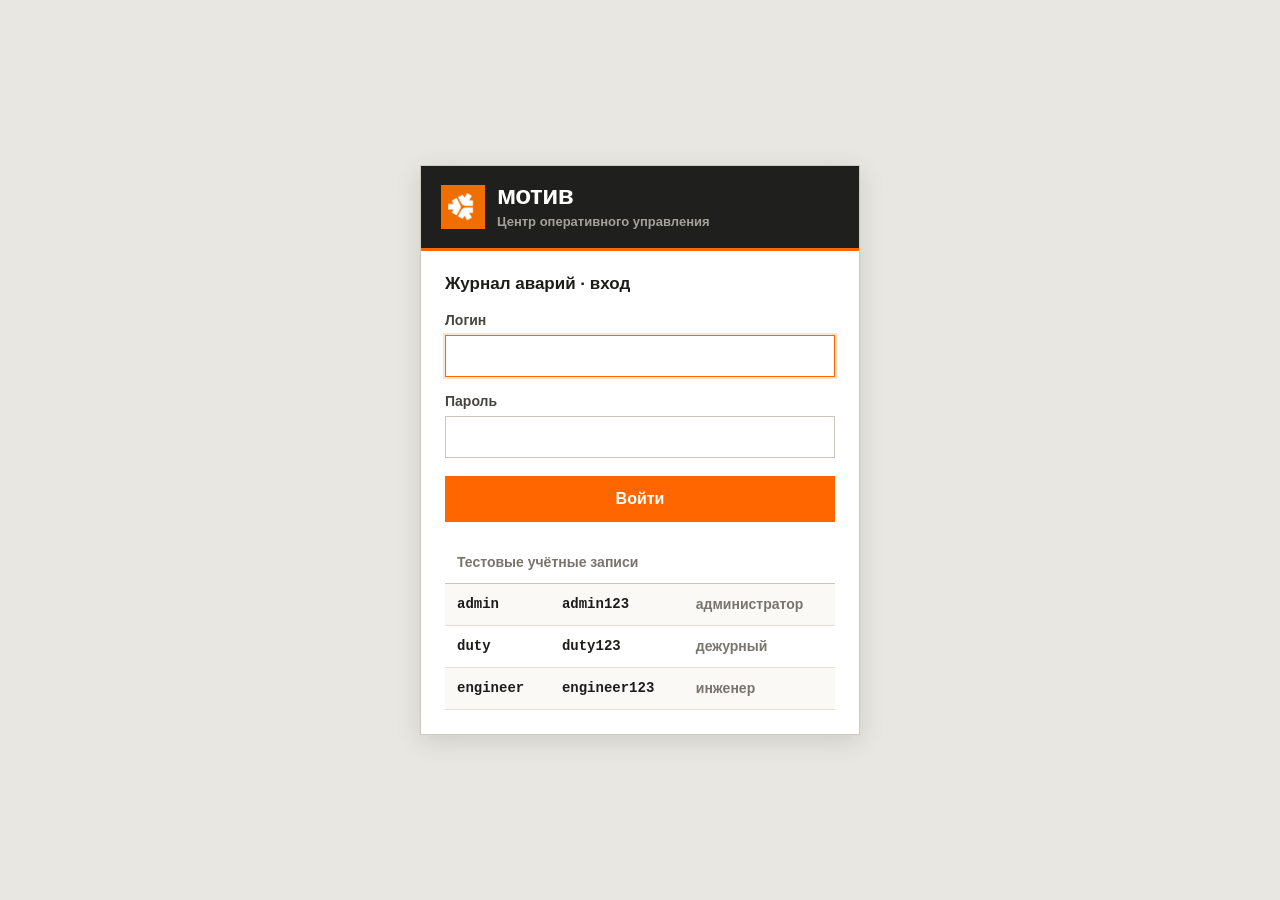
<file: frontend/index.html>
<!DOCTYPE html>
<html lang="ru">
<head>
    <meta charset="UTF-8">
    <meta name="viewport" content="width=device-width, initial-scale=1">
    <title>Аварии — Мотив</title>
    <link rel="icon" href="logo.png" type="image/png">
    <link rel="stylesheet" href="style.css?v=38">
    <script src="app.js?v=38"></script>
    <script src="form.js?v=38"></script>
</head>
<body class="app">
    <main class="page">
        <div class="page-head">
            <div>
                <h1>Аварии</h1>
                <div class="page-sub" id="sub"></div>
            </div>
        </div>

        <div class="split">
            <section class="panel">
                <div class="panel-head">
                    <div class="panel-title" id="form-title">Новая авария</div>
                    <button class="btn btn-sm can-edit" id="copy-last" title="Подставить поля из последней аварии">Как прошлая</button>
                </div>
                <div id="form-box"></div>
                <div class="empty" id="readonly-note" hidden>
                    Режим просмотра: инженер видит журнал и выгружает отчёты, но не вносит аварии.<br>
                    <a href="reports.html" class="btn" style="margin-top:12px">Открыть отчётность</a>
                </div>
            </section>

            <aside class="panel">
                <div class="panel-head">
                    <div class="panel-title">Не закрыты <small id="open-count"></small></div>
                    <a href="reports.html" class="btn btn-sm">Весь журнал</a>
                </div>
                <ul class="open-list" id="open-list"><li class="empty">Загрузка…</li></ul>
            </aside>
        </div>
    </main>

    <script>
        var M = Motiv, session = M.initPage('index.html');
        var form, openAlarms = [];

        function renderOpen() {
            var list = document.getElementById('open-list');
            document.getElementById('open-count').textContent = openAlarms.length ? openAlarms.length : '';
            document.getElementById('sub').textContent = 'Не закрыто аварий: ' + openAlarms.length;
            if (!openAlarms.length) {
                list.innerHTML = '<li class="empty">Незакрытых аварий нет</li>';
                return;
            }
            list.innerHTML = openAlarms.map(function (a) {
                return '<li class="open-item k-' + (a.KATEG || 3) + '">' +
                    '<div class="open-top"><b>' + M.esc(a.TEHC || '—') + ' · ' + M.esc(a.ALARM_TYPE || 'без типа') + '</b>' +
                    '<span class="open-timer" data-begin="' + a.BEGIN_TIME + '"></span></div>' +
                    '<div>' + M.esc(a.DESCR || '') + '</div>' +
                    '<div class="open-meta">' + M.esc(a.SERV_ELEM || '') + '</div>' +
                    '<div class="open-meta">№ ' + a.ID + ' · с ' + M.fmtDateTime(a.BEGIN_TIME) +
                    (a.KATEG ? ' · кат. ' + a.KATEG : '') + (a.NUMB_RBS === 0 ? ' · сектор' : a.NUMB_RBS ? ' · БС: ' + a.NUMB_RBS : '') + '</div>' +
                    '<div class="open-actions">' +
                    '<span class="can-edit"><button class="btn btn-sm btn-primary" data-close="' + a.ID + '">Закрыть сейчас</button>' +
                    '<button class="btn btn-sm" data-edit="' + a.ID + '">Изменить</button></span>' +
                    '<a class="btn btn-sm" href="reports.html?view=' + a.ID + '">Просмотр</a></div>' +
                    '</li>';
            }).join('');
            tickTimers();
        }

        function tickTimers() {
            Array.prototype.forEach.call(document.querySelectorAll('.open-timer'), function (el) {
                el.textContent = M.hms((new Date() - M.parseLocal(el.getAttribute('data-begin'))) / 1000);
            });
        }

        function loadOpen() {
            return M.api('GET', '/alarms?only_open=true').then(function (rows) {
                openAlarms = rows;
                renderOpen();
            }).catch(function (e) { M.toast(e.message, 'error'); });
        }

        document.getElementById('open-list').onclick = function (e) {
            var t = e.target, id;
            if ((id = t.getAttribute('data-close'))) {
                if (!confirm('Закрыть аварию № ' + id + '? Окончание = текущее время.')) return;
                t.disabled = true;
                M.api('POST', '/alarms/' + id + '/close').then(function (a) {
                    M.toast('Авария № ' + id + ' закрыта, длительность ' + a.LENGHT);
                    loadOpen();
                }).catch(function (x) { M.toast(x.message, 'error'); t.disabled = false; });
            }
            if ((id = t.getAttribute('data-edit'))) {
                M.api('GET', '/alarms/' + id).then(function (a) {
                    form.fill(a);
                    document.getElementById('form-title').textContent = 'Авария № ' + a.ID + ' — изменение';
                    window.scrollTo(0, 0);
                });
            }
        };

        if (session) {
            if (M.can('edit')) {
                form = AlarmForm.create(document.getElementById('form-box'), {
                    onSaved: function () {
                        document.getElementById('form-title').textContent = 'Новая авария';
                        form.reset();
                        loadOpen();
                    },
                    onCancel: function () {
                        document.getElementById('form-title').textContent = 'Новая авария';
                        form.reset();
                    }
                });
                document.getElementById('copy-last').onclick = function () {
                    M.api('GET', '/alarms?limit=1').then(function (rows) {
                        if (!rows.length) return;
                        var a = rows[0], copy = {};
                        ['PW', 'NAPR', 'TEHC', 'KATEG', 'NETW_TYPE', 'SERV_ELEM', 'NUMB_RBS', 'EQIP_TYPE', 'ALARM_TYPE',
                         'DESCR', 'PROSTOY', 'ALARM_WHO'].forEach(function (f) { copy[f] = a[f]; });
                        copy.PW = '';
                        form.fill(copy);
                        document.getElementById('form-title').textContent = 'Новая авария (по образцу № ' + a.ID + ')';
                    });
                };
            } else {
                document.getElementById('readonly-note').hidden = false;
            }
            loadOpen();
            setInterval(tickTimers, 1000);
            setInterval(loadOpen, 30000);
        }
    </script>
</body>
</html>
</file>
<file: frontend/style.css>
:root {
    --bg: #f2f1ed;
    --surface: #ffffff;
    --surface-2: #f8f7f4;
    --line: #e2dfd7;
    --line-strong: #c9c5bb;
    --ink: #1c1c1a;
    --ink-2: #46453f;
    --muted: #77756e;
    --orange: #ff6600;
    --orange-hover: #e65c00;
    --orange-ink: #b84a00;
    --orange-tint: #fff1e6;
    --graphite: #1f1f1d;
    --graphite-2: #35352f;
    --red: #c3291c;
    --red-tint: #fcebe9;
    --green: #2a7a3b;
    --amber: #a76400;
    --font: "Segoe UI", Roboto, "Helvetica Neue", Arial, sans-serif;
    --mono: Consolas, "Liberation Mono", "Courier New", monospace;
}

* { box-sizing: border-box; margin: 0; padding: 0; }
body { font: 16px/1.5 var(--font); color: var(--ink); background: var(--bg); min-height: 100vh; }
body.app { visibility: hidden; }          a { color: inherit; }
b { font-weight: 600; }
button, input, select, textarea { font: inherit; color: inherit; }

.topbar {
    position: sticky; top: 0; z-index: 50;
    display: flex; align-items: stretch; height: 60px; padding: 0 24px;
    background: var(--graphite); color: #f2f1ec; box-shadow: inset 0 -3px 0 var(--orange);
}
.brand { display: flex; align-items: center; font-weight: 700; letter-spacing: .1em; text-decoration: none; margin-right: 28px; white-space: nowrap; }
.brand-mark { width: 16px; height: 16px; background: var(--orange); margin-right: 9px; }
.brand small { font-weight: 400; letter-spacing: 0; color: #a3a19a; margin-left: 10px; font-size: 15px; }
.tabs { display: flex; }
.tabs a { display: flex; align-items: center; padding: 0 16px 3px; color: #c9c7c0; text-decoration: none; border-bottom: 3px solid transparent; margin-bottom: -0px; }
.tabs a:hover { color: #fff; background: var(--graphite-2); }
.tabs a.active { color: #fff; font-weight: 600; background: var(--graphite-2); border-bottom-color: var(--orange); }
.topbar-right { margin-left: auto; display: flex; align-items: center; font-size: 15px; }
.topbar-right > * { margin-left: 18px; }
.clock { font-family: var(--mono); color: #a3a19a; }
.who b { font-weight: 600; }
.role { margin-left: 8px; font-size: 13px; padding: 1px 6px; border: 1px solid #55544e; color: #c9c7c0; }
.role.role-admin { border-color: var(--orange); color: #ffb380; }
.link-btn { background: none; border: none; color: #a3a19a; cursor: pointer; }
.link-btn:hover { color: #fff; }

.page { max-width: 1680px; margin: 0 auto; padding: 24px 24px 60px; }
.page-head { display: flex; align-items: flex-end; justify-content: space-between; flex-wrap: wrap; margin-bottom: 18px; }
.page-head h1 { font-size: 25px; font-weight: 600; }
.page-sub { color: var(--muted); font-size: 15px; margin-top: 3px; }
.page-head .actions > * { margin-left: 8px; }

.panel { background: var(--surface); border: 1px solid var(--line); }
.panel + .panel, .panel + .split, .split + .panel { margin-top: 20px; }
.panel-head { display: flex; align-items: center; justify-content: space-between; min-height: 48px; padding: 10px 16px; border-bottom: 1px solid var(--line); }
.panel-title { font-weight: 600; }
.panel-title small { font-weight: 400; color: var(--muted); margin-left: 6px; }
.split { display: grid; grid-template-columns: minmax(0, 1fr) 430px; grid-gap: 20px; align-items: start; }

.btn {
    display: inline-flex; align-items: center; justify-content: center; height: 42px; padding: 0 16px;
    background: var(--surface); border: 1px solid var(--line-strong); cursor: pointer; white-space: nowrap; text-decoration: none;
}
.btn:hover:not(:disabled) { border-color: var(--ink-2); }
.btn:disabled { opacity: .55; cursor: default; }
.btn-primary { background: var(--orange); border-color: var(--orange); color: #fff; font-weight: 600; }
.btn-primary:hover:not(:disabled) { background: var(--orange-hover); border-color: var(--orange-hover); }
.btn-danger { color: var(--red); }
.btn-danger:hover:not(:disabled) { border-color: var(--red); }
.btn-sm { height: 34px; padding: 0 10px; font-size: 15px; }
.btn-mini { height: 42px; padding: 0 10px; font-size: 14px; background: var(--surface-2); border: 1px solid var(--line-strong); border-left: none; cursor: pointer; color: var(--ink-2); }
.btn-mini:hover { color: var(--orange-ink); }

input, select, textarea {
    width: 100%; height: 42px; padding: 0 9px; background: var(--surface);
    border: 1px solid var(--line-strong); border-radius: 0; outline: none;
}
textarea { height: auto; padding: 7px 9px; resize: vertical; }
input:hover, select:hover, textarea:hover { border-color: var(--ink-2); }
input:focus, select:focus, textarea:focus { border-color: var(--orange); box-shadow: 0 0 0 2px rgba(255, 102, 0, .18); }
input:disabled, select:disabled, textarea:disabled { background: var(--surface-2); color: var(--muted); }
input.invalid { border-color: var(--red); background: var(--red-tint); }
input[type="checkbox"], input[type="radio"] { width: 18px; height: 18px; accent-color: var(--orange); }

.alarm-form fieldset { border: none; border-top: 1px solid var(--line); padding: 14px 16px 16px; }
.alarm-form fieldset:first-of-type { border-top: none; }
.alarm-form legend { float: left; width: 100%; font-size: 13px; font-weight: 700; letter-spacing: .08em; text-transform: uppercase; color: var(--orange-ink); margin-bottom: 10px; }
.grid { display: grid; grid-gap: 12px 14px; clear: both; }
.g-6 { grid-template-columns: repeat(6, minmax(0, 1fr)); }
.c-2 { grid-column: span 2; } .c-3 { grid-column: span 3; } .c-4 { grid-column: span 4; } .c-5 { grid-column: span 5; }
.f { display: block; min-width: 0; }
.f > span { display: block; font-size: 14px; color: var(--ink-2); margin-bottom: 4px; white-space: nowrap; overflow: hidden; text-overflow: ellipsis; }
.hint { font-style: normal; color: var(--green); margin-left: 6px; }
.with-btn { display: flex; }
.bs-count { display: flex; align-items: center; }
.bs-count input[type="number"] { width: 96px; flex-shrink: 0; margin-right: 10px; }
.check { display: inline-flex; align-items: center; font-size: 15px; color: var(--ink-2); cursor: pointer; white-space: nowrap; }
.check input { margin-right: 6px; }
.check.nv { margin-top: 6px; }
.check.nv input:checked + * , .check.nv input:checked { }
.chips { display: flex; }
.chips label { flex: 1; cursor: pointer; }
.chips input { position: absolute; opacity: 0; pointer-events: none; }
.chips span { display: flex; align-items: center; justify-content: center; height: 42px; padding: 0 6px; border: 1px solid var(--line-strong); margin-left: -1px; font-size: 15px; white-space: nowrap; }
.chips label:first-child span { margin-left: 0; }
.chips input:checked + span { background: var(--graphite); border-color: var(--graphite); color: #fff; position: relative; }
.chips input:focus + span { box-shadow: 0 0 0 2px rgba(255, 102, 0, .35); position: relative; }
.calc { background: var(--surface-2); border: 1px solid var(--line); padding: 6px 12px; min-width: 0; }
.calc > span { display: block; font-size: 14px; color: var(--ink-2); }
.calc b { display: block; font-family: var(--mono); font-size: 25px; font-weight: 600; line-height: 1.25; }
.calc b.live { color: var(--red); }
.calc b.bad { color: var(--red); font-family: var(--font); font-size: 16px; }
.calc small { display: block; font-size: 13px; color: var(--muted); }
.form-actions { display: flex; align-items: center; flex-wrap: wrap; padding: 14px 16px; border-top: 1px solid var(--line); background: var(--surface-2); }
.form-actions > * { margin-right: 10px; }
.kbd-hint { font-size: 14px; color: var(--muted); }
.audit { margin-left: auto; font-size: 14px; color: var(--muted); }
.form-error { margin: 12px 16px 0; padding: 9px 12px; border-left: 3px solid var(--red); background: var(--red-tint); color: var(--red); }
.form-error[hidden] { display: none; }
.is-readonly .btn-mini, .is-readonly .kbd-hint { display: none; }

.table-wrap { overflow: auto; }
table { width: 100%; border-collapse: collapse; }
th, td { padding: 10px 12px; text-align: left; border-bottom: 1px solid var(--line); vertical-align: top; }
th { position: sticky; top: 0; z-index: 1; background: var(--surface-2); color: var(--muted); font-size: 14px; font-weight: 600; white-space: nowrap; border-bottom-color: var(--line-strong); }
tbody tr:hover td { background: #fbfaf6; }
tbody tr.clickable { cursor: pointer; }
td.num, th.num { text-align: right; }
.mono { font-family: var(--mono); font-size: 15px; white-space: nowrap; }
.nowrap { white-space: nowrap; }
.cut { max-width: 240px; overflow: hidden; text-overflow: ellipsis; white-space: nowrap; }
.muted { color: var(--muted); }
.empty { padding: 40px 16px; text-align: center; color: var(--muted); }
tfoot td { font-weight: 600; background: var(--surface-2); border-top: 1px solid var(--line-strong); }
.report-table td, .report-table th { font-size: 15px; }

.nv-badge { display: inline-block; font-size: 13px; font-weight: 700; color: #fff; background: var(--red); padding: 1px 6px; letter-spacing: .03em; }
.kat { display: inline-block; min-width: 20px; text-align: center; font-size: 14px; font-weight: 700; border: 1px solid var(--line-strong); }
.kat-1 { background: var(--red); border-color: var(--red); color: #fff; }
.kat-2 { border-color: var(--amber); color: var(--amber); }

.open-list { list-style: none; max-height: 760px; overflow: auto; }
.open-item { padding: 12px 16px; border-bottom: 1px solid var(--line); border-left: 3px solid var(--red); }
.open-item.k-2 { border-left-color: #d9922b; }
.open-item.k-3 { border-left-color: var(--line-strong); }
.open-top { display: flex; justify-content: space-between; align-items: baseline; }
.open-top b { font-size: 16px; }
.open-timer { font-family: var(--mono); font-size: 21px; font-weight: 600; color: var(--red); }
.open-meta { color: var(--muted); font-size: 14px; margin-top: 2px; }
.open-actions { margin-top: 8px; }
.open-actions .btn { margin-right: 6px; }

.filters { display: flex; flex-wrap: wrap; align-items: flex-end; padding: 12px 16px; border-bottom: 1px solid var(--line); }
.filters > * { margin: 0 12px 6px 0; }
.filters .f { width: 170px; }
.filters .f.wide { width: 280px; }
.filters .f.auto { width: auto; }
.quick { display: flex; }
.quick button { white-space: nowrap; height: 42px; padding: 0 10px; background: var(--surface); border: 1px solid var(--line-strong); margin-left: -1px; cursor: pointer; font-size: 15px; }
.quick button:first-child { margin-left: 0; }
.quick button.active { background: var(--graphite); color: #fff; border-color: var(--graphite); position: relative; }
.filters .spacer { flex: 1; }

.kpis { display: grid; grid-template-columns: repeat(5, minmax(0, 1fr)); background: var(--surface); border: 1px solid var(--line); }
.kpi { padding: 14px 18px; border-left: 1px solid var(--line); }
.kpi:first-child { border-left: none; }
.kpi span { display: block; font-size: 14px; color: var(--muted); }
.kpi b { display: block; font-family: var(--mono); font-size: 32px; font-weight: 600; line-height: 1.2; margin-top: 4px; }
.kpi b.red { color: var(--red); }
.kpi small { color: var(--muted); font-size: 14px; }
.bars { padding: 6px 16px 14px; }
.bar-row { display: grid; grid-template-columns: 100px minmax(0, 1fr) 60px 130px; grid-gap: 10px; align-items: center; padding: 5px 0; font-size: 15px; }
.bar-row .track { height: 16px; background: var(--surface-2); }
.bar-row .track i { display: block; height: 100%; background: var(--orange); }
.bar-row .val { text-align: right; font-family: var(--mono); }
.bar-row .sub { text-align: right; color: var(--muted); font-size: 14px; }
.grid-2 { display: grid; grid-template-columns: repeat(3, minmax(0, 1fr)); grid-gap: 20px; margin-top: 20px; }
.days { display: flex; align-items: flex-end; height: 140px; padding: 14px 16px 0; }
.days .d { flex: 1; margin: 0 1px; display: flex; flex-direction: column; justify-content: flex-end; align-items: center; height: 100%; }
.days .d i { display: block; width: 100%; background: var(--graphite); min-height: 2px; }
.days .d:hover i { background: var(--orange); }
.days-axis { display: flex; padding: 4px 16px 12px; font-size: 13px; color: var(--muted); }
.days-axis span { flex: 1; text-align: center; }

.modal { position: fixed; top: 0; left: 0; right: 0; bottom: 0; z-index: 100; background: rgba(20, 20, 18, .55); display: flex; align-items: flex-start; justify-content: center; overflow: auto; padding: 40px 16px; }
.modal[hidden] { display: none; }
.modal-box { background: var(--surface); width: 100%; max-width: 1280px; border-top: 3px solid var(--orange); box-shadow: 0 20px 60px rgba(0, 0, 0, .3); }
.modal-head { display: flex; justify-content: space-between; align-items: center; padding: 14px 16px; border-bottom: 1px solid var(--line); }
.modal-head h2 { font-size: 20px; }
.modal-x { background: none; border: none; font-size: 25px; line-height: 1; cursor: pointer; color: var(--muted); }

.toasts { position: fixed; right: 20px; bottom: 20px; z-index: 200; width: 380px; }
.toast { margin-top: 8px; padding: 11px 14px; background: var(--graphite); color: #fff; border-left: 4px solid #5cc06b; box-shadow: 0 8px 24px rgba(0, 0, 0, .2); transition: opacity .3s, transform .3s; }
.toast-error { border-left-color: var(--red); }
.toast.is-leaving { opacity: 0; transform: translateX(16px); }

.login { min-height: 100vh; display: grid; grid-template-columns: minmax(0, 5fr) minmax(0, 6fr); }
.login-aside { background: var(--graphite); color: #f2f1ec; padding: 40px 48px; display: flex; flex-direction: column; justify-content: space-between; border-right: 3px solid var(--orange); }
.login-aside h2 { font-size: 34px; font-weight: 600; line-height: 1.2; max-width: 13em; }
.login-aside p { color: #a3a19a; margin-top: 12px; max-width: 30em; }
.login-facts { list-style: none; margin-top: 28px; border-top: 1px solid var(--graphite-2); }
.login-facts li { display: flex; justify-content: space-between; padding: 10px 0; border-bottom: 1px solid var(--graphite-2); color: #a3a19a; font-size: 15px; }
.login-facts b { color: #fff; font-weight: 500; }
.login-main { display: flex; align-items: center; justify-content: center; padding: 40px 24px; }
.login-form { width: 100%; max-width: 420px; }
.login-form h1 { font-size: 25px; margin-bottom: 4px; }
.login-form .f { margin-top: 14px; }
.login-form .btn { width: 100%; height: 46px; margin-top: 18px; }
.demo { margin-top: 26px; padding-top: 14px; border-top: 1px solid var(--line); font-size: 14px; color: var(--muted); }
.demo button { margin: 6px 6px 0 0; background: var(--surface); border: 1px solid var(--line-strong); padding: 4px 9px; cursor: pointer; font-family: var(--mono); font-size: 14px; }
.demo button span { font-family: var(--font); color: var(--muted); margin-left: 6px; }
.demo button:hover { border-color: var(--orange); color: var(--orange-ink); }

.role-engineer .can-edit, body:not(.role-admin) .can-admin { display: none !important; }

@media (max-width: 1150px) {
    .split, .grid-2 { grid-template-columns: minmax(0, 1fr); }
    .kpis { grid-template-columns: repeat(3, minmax(0, 1fr)); }
    .g-6 { grid-template-columns: repeat(2, minmax(0, 1fr)); }
    .c-2, .c-3, .c-4, .c-5 { grid-column: span 2; }
    .brand small { display: none; }
}
@media (max-width: 760px) {
    .topbar { flex-wrap: wrap; height: auto; padding: 8px 12px 0; }
    .tabs { order: 3; width: 100%; overflow-x: auto; }
    .tabs a { padding: 10px 12px; }
    .clock { display: none; }
    .page { padding: 16px 12px 40px; }
    .login { grid-template-columns: minmax(0, 1fr); }
    .login-aside { padding: 20px; }
    .login-aside h2, .login-aside p, .login-facts { display: none; }
    .kpis { grid-template-columns: repeat(2, minmax(0, 1fr)); }
}

@media (max-width: 1350px) {
    .split { grid-template-columns: minmax(0, 1fr) 340px; }
}

input[type="checkbox"] {
    -webkit-appearance: none; appearance: none;
    width: 18px; height: 18px; flex-shrink: 0; margin: 0 6px 0 0; padding: 0;
    border: 1px solid var(--line-strong); background: var(--surface); cursor: pointer; vertical-align: middle;
}
input[type="checkbox"]:checked {
    border-color: var(--orange);
    background: var(--orange) url("data:image/svg+xml,%3Csvg xmlns='http://www.w3.org/2000/svg' viewBox='0 0 16 16'%3E%3Cpath d='M3 8.5l3 3 7-7' fill='none' stroke='%23fff' stroke-width='2.2'/%3E%3C/svg%3E") center / 14px no-repeat;
}
input[type="checkbox"]:disabled { opacity: .5; cursor: default; }
button:focus, a:focus, input[type="checkbox"]:focus { outline: none; box-shadow: 0 0 0 2px rgba(255, 102, 0, .45); }
button::-moz-focus-inner { border: 0; }
::selection { background: #ffd2b3; color: var(--ink); }
input:-webkit-autofill { -webkit-box-shadow: 0 0 0 40px #fff inset; }   input::-webkit-calendar-picker-indicator { cursor: pointer; opacity: .6; }
input::-webkit-calendar-picker-indicator:hover { opacity: 1; }

.logo { display: block; height: 34px; width: auto; }
.brand { margin-right: 32px; }
.login-aside .logo { height: 44px; }

body.app { padding-bottom: 30px; }
.page { padding: 18px 20px 40px; }
.page-head { margin-bottom: 12px; }
.page-head h1 { font-size: 22px; }
.page-sub { font-size: 14px; }

.topbar .brand { display: flex; align-items: center; text-decoration: none; letter-spacing: 0; }
.topbar .brand img { width: 34px; height: 34px; margin-right: 9px; }
.topbar .brand span { font-size: 23px; font-weight: 700; letter-spacing: -.02em; color: #fff; }
.topbar .brand em { font-style: normal; font-size: 13px; color: #a3a19a; border-left: 1px solid #4a4a44; margin-left: 12px; padding-left: 12px; }
.who { font-size: 14px; }
.who .role { font-style: normal; }

.statusbar { position: fixed; left: 0; right: 0; bottom: 0; z-index: 60; display: flex; height: 26px; background: #2a2a27; color: #b9b7b0; font-size: 13px; }
.statusbar span { display: flex; align-items: center; padding: 0 12px; border-right: 1px solid #3c3c37; }
.statusbar .sb-keys { margin-left: auto; border-left: 1px solid #3c3c37; }
.statusbar #clock { font-family: var(--mono); border-right: none; }
.statusbar .ok::before, .statusbar .bad::before { content: ""; width: 7px; height: 7px; border-radius: 50%; margin-right: 6px; background: #5cc06b; }
.statusbar .bad { color: #ff9a8f; }
.statusbar .bad::before { background: #ff5a4a; }

.panel { border-color: #d6d2c8; }
.panel-head { min-height: 42px; padding: 8px 14px; background: linear-gradient(#faf9f6, #f0eee9); border-bottom-color: #d6d2c8; }
.alarm-form fieldset { padding: 10px 14px 14px; }
.alarm-form legend { text-transform: none; letter-spacing: 0; font-size: 14px; font-weight: 600; color: var(--ink-2);
    background: #f1efea; border-left: 3px solid #b9b4a8; padding: 3px 8px; margin-bottom: 10px; }
.f > span .n, .calc > span .n { display: inline-block; min-width: 20px; padding: 0 3px; margin-right: 6px; text-align: center;
    font-style: normal; font-size: 12px; font-weight: 600; color: #8a877f; background: #efede8; border: 1px solid #dedad1; }

tbody tr:nth-child(even) td { background: #faf9f6; }
tbody tr:hover td { background: #fff4ec; }
td + td { border-left: 1px solid #f1efea; }
th { background: linear-gradient(#faf9f6, #efede8); }
th.sortable { cursor: pointer; user-select: none; }
th.sortable:hover { color: var(--ink); }
th.sort-asc::after { content: " ▲"; font-size: 10px; }
th.sort-desc::after { content: " ▼"; font-size: 10px; }

.login-page { background: #e9e7e1; display: flex; align-items: center; justify-content: center; min-height: 100vh; }
.login2 { width: 100%; max-width: 440px; background: var(--surface); border: 1px solid #cfcac0; box-shadow: 0 6px 24px rgba(0, 0, 0, .12); }
.login2-head { display: flex; align-items: center; padding: 16px 20px; background: var(--graphite); color: #fff; border-bottom: 3px solid var(--orange); }
.login2-head img { width: 44px; height: 44px; margin-right: 12px; }
.login2-head b { display: block; font-size: 26px; line-height: 1; letter-spacing: -.02em; }
.login2-head span { display: block; font-size: 13px; color: #a3a19a; margin-top: 4px; }
.login-page .login-main { padding: 20px 24px 24px; display: block; }
.login-page .login-form { max-width: none; }
.login2-title { font-size: 17px; font-weight: 600; }
.demo-tbl { margin-top: 20px; font-size: 14px; }
.demo-tbl th { text-align: left; font-weight: 600; color: var(--muted); background: none; position: static; }
.demo-tbl td { font-family: var(--mono); cursor: pointer; border-left: none; }
.demo-tbl td:last-child { font-family: var(--font); color: var(--muted); }
.demo-tbl tr[data-u]:hover td { background: var(--orange-tint); }

.outage { position: sticky; top: 60px; z-index: 55; display: flex; align-items: center; flex-wrap: wrap;
    padding: 12px 20px; background: #fcebe9; border-bottom: 2px solid var(--red); color: #7a1a12; font-size: 16px; }
.outage[hidden] { display: none; }
.outage b { font-size: 18px; margin-right: 14px; color: var(--red); }
.outage b::before { content: "!"; display: inline-flex; align-items: center; justify-content: center; width: 24px; height: 24px;
    margin-right: 10px; border-radius: 50%; background: var(--red); color: #fff; font-size: 16px; }
.outage span { flex: 1; min-width: 300px; margin-right: 14px; }

.modal.full { padding: 0; }
.modal.full .modal-box { max-width: none; min-height: 100vh; border-top-width: 4px; }
.modal.full .modal-head h2 { font-size: 22px; }
.modal.full .alarm-form input, .modal.full .alarm-form select, .modal.full .alarm-form textarea { font-size: 18px; }
.modal.full .calc b { font-size: 30px; }
.modal-head .btn { margin-right: 8px; }
.btn-view { height: 30px; padding: 0 10px; font-size: 14px; }
.open-actions .can-edit .btn { margin-right: 6px; }

.q { display: inline-flex; align-items: center; justify-content: center; width: 17px; height: 17px; margin-left: 4px;
    border-radius: 50%; border: 1px solid #b9b4a8; color: #77756e; font-size: 12px; font-weight: 700; cursor: help; vertical-align: 1px; }
.q:hover { background: var(--orange); border-color: var(--orange); color: #fff; }
.f .hint { display: block; margin: 4px 0 0; color: var(--green); font-size: 13px; line-height: 1.3; }

.help-grid { display: grid; grid-template-columns: 260px minmax(0, 1fr); grid-gap: 20px; align-items: start; }
.help-toc { position: sticky; top: 76px; }
.help-toc a { display: block; padding: 9px 14px; border-bottom: 1px solid var(--line); text-decoration: none; color: var(--ink-2); }
.help-toc a:hover { background: var(--orange-tint); color: var(--ink); }
.help section { scroll-margin-top: 76px; }
.help .panel + .panel { margin-top: 16px; }
.steps { padding: 12px 16px 6px 40px; line-height: 1.7; }
.steps li { margin-bottom: 6px; }
.note, .help .text { padding: 4px 16px 12px; color: var(--ink-2); }
.formula { margin: 12px 16px 0; padding: 10px 14px; background: var(--surface-2); border-left: 3px solid var(--orange); }
.help code, kbd { font-family: var(--mono); background: #efede8; border: 1px solid #dedad1; padding: 0 5px; }
.fields-tbl td:first-child { width: 44px; text-align: center; color: var(--muted); }
@media (max-width: 900px) { .help-grid { grid-template-columns: minmax(0, 1fr); } .help-toc { position: static; } }
@media print { .topbar, .statusbar, .help-toc, .actions { display: none !important; } .help-grid { display: block; } }

.top-scroll { position: sticky; top: 60px; z-index: 40; background: var(--surface); overflow-x: auto; overflow-y: hidden; height: 18px; border-bottom: 1px solid var(--line); }
.top-scroll div { height: 1px; }

.map-grid { display: grid; grid-template-columns: minmax(0, 1fr) 360px; grid-gap: 20px; align-items: start; }
.map-box { position: relative; background: #f6f5f0; }
#map { display: block; width: 100%; height: auto; transition: none; }
#map .grid { stroke: #e2dfd6; stroke-width: 1; }
#map .grid-t { font-size: 12px; fill: #a19e95; }
#map .river { fill: none; stroke: #9cc3df; stroke-width: 4; stroke-linejoin: round; }
#map .river-t { font-size: 13px; fill: #6f9dbf; font-style: italic; }
#map .region { font-size: 20px; fill: #cfcabe; font-weight: 700; text-anchor: middle; letter-spacing: .04em; }
#map .city circle { fill: #46453f; }
#map .city text { font-size: 13px; fill: #46453f; cursor: pointer; }
#map .city tspan { fill: #9a978e; font-size: 11px; }
#map .city:hover text { fill: var(--orange-ink); }
#map .dot { stroke: #fff; stroke-width: 1.5; cursor: pointer; opacity: .9; }
#map .dot:hover { opacity: 1; stroke: #000; }
#map.zoomed .city text { font-size: 6px; }
#map.zoomed .city tspan { font-size: 5px; }
#map.zoomed .grid-t, #map.zoomed .region { display: none; }
#map.zoomed .dot { stroke-width: .6; }
.d-crit { fill: var(--red); background: var(--red); }
.d-open { fill: #e8891e; background: #e8891e; }
.d-closed { fill: #9a978e; background: #9a978e; }
.map-legend { display: flex; flex-wrap: wrap; font-size: 14px; color: var(--ink-2); }
.map-legend span { display: inline-flex; align-items: center; margin-left: 14px; }
.map-legend .dot { display: inline-block; width: 12px; height: 12px; border-radius: 50%; margin-right: 6px; }
.find { width: 260px !important; margin-right: 8px; }
.map-tip { position: absolute; z-index: 5; max-width: 330px; padding: 10px 12px; background: var(--graphite); color: #fff;
    font-size: 14px; box-shadow: 0 6px 18px rgba(0, 0, 0, .25); pointer-events: none; }
.map-tip div { margin-top: 4px; }
.map-tip .muted { color: #a3a19a; }
.tc-table td, .tc-table th { font-size: 14px; }
@media (max-width: 1300px) { .map-grid { grid-template-columns: minmax(0, 1fr); } }

body { font-weight: 600; }
input, select, textarea, .btn, button { font-weight: 600; }
.page-head h1, .panel-title, .login2-title, b, strong, th, .fw-bold { font-weight: 700; }
.page-sub, .muted, .sub, small, .kbd-hint, .statusbar, .map-legend, .f > span { font-weight: 600; }
::placeholder { font-weight: 400; color: #a19e95; }

#map { height: calc(100vh - 250px); min-height: 520px; background: #e9eee6; }
#map.no-tiles { background: #eef0ea linear-gradient(rgba(0, 0, 0, .04) 1px, transparent 1px) 0 0 / 40px 40px,
    linear-gradient(90deg, rgba(0, 0, 0, .04) 1px, transparent 1px) 0 0 / 40px 40px; }
.leaflet-container { font-family: var(--font); font-size: 14px; }
.tc-label { white-space: nowrap; font-size: 13px; font-weight: 700; color: #1c1c1a;
    text-shadow: 0 0 3px #fff, 0 0 3px #fff, 0 0 3px #fff; }
.tc-label i { display: inline-block; width: 8px; height: 8px; margin: 0 5px 0 -4px; background: #1c1c1a; border: 2px solid #fff; border-radius: 50%; }
.tc-label b { color: var(--orange-ink); font-size: 12px; }
.map-search { display: flex; align-items: center; }
.map-search input { width: 280px; margin-right: 8px; }
.map-search .btn { margin-right: 6px; }
.map-offline { padding: 8px 14px; background: #fff4e5; border-bottom: 1px solid #f0c48a; color: #7a4a00; }
.map-offline[hidden] { display: none; }
.map-popup { font-size: 14px; }
.map-popup table { margin-top: 6px; }
.map-popup td { padding: 4px 6px; border-bottom: 1px solid var(--line); vertical-align: top; }
.map-popup td + td { border-left: none; }
.map-popup .muted { font-size: 12px; }
.leaflet-popup-content { margin: 10px 12px; }

#map.labels-short .tc-label span { display: none; }

html.dark {
    color-scheme: dark;
    --bg: #17181a;
    --surface: #222326;
    --surface-2: #2a2b2f;
    --line: #36373c;
    --line-strong: #4a4b51;
    --ink: #e8e6e1;
    --ink-2: #c9c6bf;
    --muted: #9b988f;
    --orange-ink: #ff8c42;
    --orange-tint: #3a2a1e;
    --graphite: #111214;
    --graphite-2: #2a2b2f;
    --red: #ff6b5e;
    --red-tint: #3a2220;
    --green: #6cc47c;
    --amber: #e0a040;
}
html.dark .panel { border-color: var(--line); }
html.dark .panel-head, html.dark th { background: linear-gradient(#2a2b2f, #25262a); border-color: var(--line); }
html.dark tbody tr:nth-child(even) td { background: #26272a; }
html.dark tbody tr:hover td { background: #33281f; }
html.dark td + td { border-left-color: #2c2d31; }
html.dark .alarm-form legend { background: #2a2b2f; border-left-color: #55565c; }
html.dark .f > span .n, html.dark .calc > span .n { background: #2f3034; border-color: #44454b; color: #a9a69e; }
html.dark .chips input:checked + span, html.dark .quick button.active, html.dark .segmented button.active {
    background: var(--orange); border-color: var(--orange); color: #fff; }
html.dark .days .d i { background: #8f8c84; }
html.dark .outage { background: #3a2220; color: #ffb4ab; }
html.dark .map-offline { background: #3a2e1a; color: #f0c48a; border-color: #5a4520; }
html.dark .login-page { background: #111214; }
html.dark .statusbar { background: #111214; }
html.dark input:-webkit-autofill { -webkit-box-shadow: 0 0 0 40px #222326 inset; -webkit-text-fill-color: #e8e6e1; }
html.dark ::selection { background: #5a3a20; color: #fff; }
html.dark .q { border-color: #55565c; color: #a9a69e; }
html.dark .flash td { animation-name: flash-dark; }
@keyframes flash-dark { 0%, 25% { background: #4a2e18; } 100% { background: transparent; } }
html.dark #map { background: #1d1f1c; }
html.dark .leaflet-tile-pane { filter: invert(1) hue-rotate(180deg) brightness(.85) contrast(.9); }
html.dark .leaflet-popup-content-wrapper, html.dark .leaflet-popup-tip { background: #222326; color: var(--ink); }
html.dark .leaflet-bar a, html.dark .leaflet-control-attribution { background: #222326 !important; color: #c9c6bf !important; }
html.dark .leaflet-control-attribution a { color: #ff8c42; }
html.dark .tc-label { color: #f2f1ec; text-shadow: 0 0 3px #000, 0 0 3px #000, 0 0 3px #000; }
html.dark .tc-label i { background: #f2f1ec; border-color: #111; }

.statusbar, .page > *:not(.map-grid), .map-grid > aside, .map-grid > section > .panel-head,
.modal-box, .toasts, .login2 { zoom: var(--zoom, 1); }
.outage { top: 60px; }
.scale { display: inline-flex; align-items: center; }
.scale b { min-width: 46px; text-align: center; font-size: 13px; color: #c9c7c0; }
.scale .link-btn { font-weight: 700; padding: 2px 6px; }

html.zoom-big .map-grid, html.zoom-big .help-grid { grid-template-columns: minmax(0, 1fr); }
html.zoom-big .help-toc { position: static; }
html.zoom-big .statusbar .sb-keys { display: none; }

@media (max-width: 1000px) { .split { grid-template-columns: minmax(0, 1fr); } }

.split > .panel, .map-grid > .panel { margin-top: 0; }
#map { position: relative; z-index: 0; }
.grid-2 > .panel { margin-top: 0; }
select.invalid, textarea.invalid { border-color: var(--red); background: var(--red-tint); }
html.dark .help code, html.dark kbd { background: #2c2f35; border-color: #4a4e56; color: #f1efe9; }
html.dark select.invalid, html.dark input.invalid, html.dark textarea.invalid { background: #3a2222; }
html.zoom-big .split { grid-template-columns: minmax(0, 1fr); }
.kpi b { white-space: nowrap; }
html.zoom-big .kpi { padding: 12px 14px; }
html.zoom-big .kpi b { font-size: 22px; }
.topbar .link-btn { white-space: nowrap; }
html.zoom-big .f > span { font-size: 13px; }
html.zoom-big .grid { grid-column-gap: 10px; }
html.zoom-big .g-6 { grid-template-columns: minmax(0, 1fr) minmax(0, 1.2fr) repeat(4, minmax(0, 1fr)); }
html.zoom-big .kpi span, html.zoom-big .kpi small { font-size: 13px; white-space: nowrap; overflow: hidden; text-overflow: ellipsis; }
.bar-row .sub { white-space: nowrap; }
html.zoom-big .bar-row { grid-template-columns: 64px minmax(30px, 1fr) 40px auto; grid-gap: 8px; }
html.zoom-big .grid-2:not(#kinds) { grid-template-columns: repeat(2, minmax(0, 1fr)); }
</file>
<file: frontend/vendor/leaflet/leaflet.css>
/* required styles */

.leaflet-pane,
.leaflet-tile,
.leaflet-marker-icon,
.leaflet-marker-shadow,
.leaflet-tile-container,
.leaflet-pane > svg,
.leaflet-pane > canvas,
.leaflet-zoom-box,
.leaflet-image-layer,
.leaflet-layer {
	position: absolute;
	left: 0;
	top: 0;
	}
.leaflet-container {
	overflow: hidden;
	}
.leaflet-tile,
.leaflet-marker-icon,
.leaflet-marker-shadow {
	-webkit-user-select: none;
	   -moz-user-select: none;
	        user-select: none;
	  -webkit-user-drag: none;
	}
/* Prevents IE11 from highlighting tiles in blue */
.leaflet-tile::selection {
	background: transparent;
}
/* Safari renders non-retina tile on retina better with this, but Chrome is worse */
.leaflet-safari .leaflet-tile {
	image-rendering: -webkit-optimize-contrast;
	}
/* hack that prevents hw layers "stretching" when loading new tiles */
.leaflet-safari .leaflet-tile-container {
	width: 1600px;
	height: 1600px;
	-webkit-transform-origin: 0 0;
	}
.leaflet-marker-icon,
.leaflet-marker-shadow {
	display: block;
	}
/* .leaflet-container svg: reset svg max-width decleration shipped in Joomla! (joomla.org) 3.x */
/* .leaflet-container img: map is broken in FF if you have max-width: 100% on tiles */
.leaflet-container .leaflet-overlay-pane svg {
	max-width: none !important;
	max-height: none !important;
	}
.leaflet-container .leaflet-marker-pane img,
.leaflet-container .leaflet-shadow-pane img,
.leaflet-container .leaflet-tile-pane img,
.leaflet-container img.leaflet-image-layer,
.leaflet-container .leaflet-tile {
	max-width: none !important;
	max-height: none !important;
	width: auto;
	padding: 0;
	}

.leaflet-container img.leaflet-tile {
	/* See: https://bugs.chromium.org/p/chromium/issues/detail?id=600120 */
	mix-blend-mode: plus-lighter;
}

.leaflet-container.leaflet-touch-zoom {
	-ms-touch-action: pan-x pan-y;
	touch-action: pan-x pan-y;
	}
.leaflet-container.leaflet-touch-drag {
	-ms-touch-action: pinch-zoom;
	/* Fallback for FF which doesn't support pinch-zoom */
	touch-action: none;
	touch-action: pinch-zoom;
}
.leaflet-container.leaflet-touch-drag.leaflet-touch-zoom {
	-ms-touch-action: none;
	touch-action: none;
}
.leaflet-container {
	-webkit-tap-highlight-color: transparent;
}
.leaflet-container a {
	-webkit-tap-highlight-color: rgba(51, 181, 229, 0.4);
}
.leaflet-tile {
	filter: inherit;
	visibility: hidden;
	}
.leaflet-tile-loaded {
	visibility: inherit;
	}
.leaflet-zoom-box {
	width: 0;
	height: 0;
	-moz-box-sizing: border-box;
	     box-sizing: border-box;
	z-index: 800;
	}
/* workaround for https://bugzilla.mozilla.org/show_bug.cgi?id=888319 */
.leaflet-overlay-pane svg {
	-moz-user-select: none;
	}

.leaflet-pane         { z-index: 400; }

.leaflet-tile-pane    { z-index: 200; }
.leaflet-overlay-pane { z-index: 400; }
.leaflet-shadow-pane  { z-index: 500; }
.leaflet-marker-pane  { z-index: 600; }
.leaflet-tooltip-pane   { z-index: 650; }
.leaflet-popup-pane   { z-index: 700; }

.leaflet-map-pane canvas { z-index: 100; }
.leaflet-map-pane svg    { z-index: 200; }

.leaflet-vml-shape {
	width: 1px;
	height: 1px;
	}
.lvml {
	behavior: url(#default#VML);
	display: inline-block;
	position: absolute;
	}


/* control positioning */

.leaflet-control {
	position: relative;
	z-index: 800;
	pointer-events: visiblePainted; /* IE 9-10 doesn't have auto */
	pointer-events: auto;
	}
.leaflet-top,
.leaflet-bottom {
	position: absolute;
	z-index: 1000;
	pointer-events: none;
	}
.leaflet-top {
	top: 0;
	}
.leaflet-right {
	right: 0;
	}
.leaflet-bottom {
	bottom: 0;
	}
.leaflet-left {
	left: 0;
	}
.leaflet-control {
	float: left;
	clear: both;
	}
.leaflet-right .leaflet-control {
	float: right;
	}
.leaflet-top .leaflet-control {
	margin-top: 10px;
	}
.leaflet-bottom .leaflet-control {
	margin-bottom: 10px;
	}
.leaflet-left .leaflet-control {
	margin-left: 10px;
	}
.leaflet-right .leaflet-control {
	margin-right: 10px;
	}


/* zoom and fade animations */

.leaflet-fade-anim .leaflet-popup {
	opacity: 0;
	-webkit-transition: opacity 0.2s linear;
	   -moz-transition: opacity 0.2s linear;
	        transition: opacity 0.2s linear;
	}
.leaflet-fade-anim .leaflet-map-pane .leaflet-popup {
	opacity: 1;
	}
.leaflet-zoom-animated {
	-webkit-transform-origin: 0 0;
	    -ms-transform-origin: 0 0;
	        transform-origin: 0 0;
	}
svg.leaflet-zoom-animated {
	will-change: transform;
}

.leaflet-zoom-anim .leaflet-zoom-animated {
	-webkit-transition: -webkit-transform 0.25s cubic-bezier(0,0,0.25,1);
	   -moz-transition:    -moz-transform 0.25s cubic-bezier(0,0,0.25,1);
	        transition:         transform 0.25s cubic-bezier(0,0,0.25,1);
	}
.leaflet-zoom-anim .leaflet-tile,
.leaflet-pan-anim .leaflet-tile {
	-webkit-transition: none;
	   -moz-transition: none;
	        transition: none;
	}

.leaflet-zoom-anim .leaflet-zoom-hide {
	visibility: hidden;
	}


/* cursors */

.leaflet-interactive {
	cursor: pointer;
	}
.leaflet-grab {
	cursor: -webkit-grab;
	cursor:    -moz-grab;
	cursor:         grab;
	}
.leaflet-crosshair,
.leaflet-crosshair .leaflet-interactive {
	cursor: crosshair;
	}
.leaflet-popup-pane,
.leaflet-control {
	cursor: auto;
	}
.leaflet-dragging .leaflet-grab,
.leaflet-dragging .leaflet-grab .leaflet-interactive,
.leaflet-dragging .leaflet-marker-draggable {
	cursor: move;
	cursor: -webkit-grabbing;
	cursor:    -moz-grabbing;
	cursor:         grabbing;
	}

/* marker & overlays interactivity */
.leaflet-marker-icon,
.leaflet-marker-shadow,
.leaflet-image-layer,
.leaflet-pane > svg path,
.leaflet-tile-container {
	pointer-events: none;
	}

.leaflet-marker-icon.leaflet-interactive,
.leaflet-image-layer.leaflet-interactive,
.leaflet-pane > svg path.leaflet-interactive,
svg.leaflet-image-layer.leaflet-interactive path {
	pointer-events: visiblePainted; /* IE 9-10 doesn't have auto */
	pointer-events: auto;
	}

/* visual tweaks */

.leaflet-container {
	background: #ddd;
	outline-offset: 1px;
	}
.leaflet-container a {
	color: #0078A8;
	}
.leaflet-zoom-box {
	border: 2px dotted #38f;
	background: rgba(255,255,255,0.5);
	}


/* general typography */
.leaflet-container {
	font-family: "Helvetica Neue", Arial, Helvetica, sans-serif;
	font-size: 12px;
	font-size: 0.75rem;
	line-height: 1.5;
	}


/* general toolbar styles */

.leaflet-bar {
	box-shadow: 0 1px 5px rgba(0,0,0,0.65);
	border-radius: 4px;
	}
.leaflet-bar a {
	background-color: #fff;
	border-bottom: 1px solid #ccc;
	width: 26px;
	height: 26px;
	line-height: 26px;
	display: block;
	text-align: center;
	text-decoration: none;
	color: black;
	}
.leaflet-bar a,
.leaflet-control-layers-toggle {
	background-position: 50% 50%;
	background-repeat: no-repeat;
	display: block;
	}
.leaflet-bar a:hover,
.leaflet-bar a:focus {
	background-color: #f4f4f4;
	}
.leaflet-bar a:first-child {
	border-top-left-radius: 4px;
	border-top-right-radius: 4px;
	}
.leaflet-bar a:last-child {
	border-bottom-left-radius: 4px;
	border-bottom-right-radius: 4px;
	border-bottom: none;
	}
.leaflet-bar a.leaflet-disabled {
	cursor: default;
	background-color: #f4f4f4;
	color: #bbb;
	}

.leaflet-touch .leaflet-bar a {
	width: 30px;
	height: 30px;
	line-height: 30px;
	}
.leaflet-touch .leaflet-bar a:first-child {
	border-top-left-radius: 2px;
	border-top-right-radius: 2px;
	}
.leaflet-touch .leaflet-bar a:last-child {
	border-bottom-left-radius: 2px;
	border-bottom-right-radius: 2px;
	}

/* zoom control */

.leaflet-control-zoom-in,
.leaflet-control-zoom-out {
	font: bold 18px 'Lucida Console', Monaco, monospace;
	text-indent: 1px;
	}

.leaflet-touch .leaflet-control-zoom-in, .leaflet-touch .leaflet-control-zoom-out  {
	font-size: 22px;
	}


/* layers control */

.leaflet-control-layers {
	box-shadow: 0 1px 5px rgba(0,0,0,0.4);
	background: #fff;
	border-radius: 5px;
	}
.leaflet-control-layers-toggle {
	background-image: url(images/layers.png);
	width: 36px;
	height: 36px;
	}
.leaflet-retina .leaflet-control-layers-toggle {
	background-image: url(images/layers-2x.png);
	background-size: 26px 26px;
	}
.leaflet-touch .leaflet-control-layers-toggle {
	width: 44px;
	height: 44px;
	}
.leaflet-control-layers .leaflet-control-layers-list,
.leaflet-control-layers-expanded .leaflet-control-layers-toggle {
	display: none;
	}
.leaflet-control-layers-expanded .leaflet-control-layers-list {
	display: block;
	position: relative;
	}
.leaflet-control-layers-expanded {
	padding: 6px 10px 6px 6px;
	color: #333;
	background: #fff;
	}
.leaflet-control-layers-scrollbar {
	overflow-y: scroll;
	overflow-x: hidden;
	padding-right: 5px;
	}
.leaflet-control-layers-selector {
	margin-top: 2px;
	position: relative;
	top: 1px;
	}
.leaflet-control-layers label {
	display: block;
	font-size: 13px;
	font-size: 1.08333em;
	}
.leaflet-control-layers-separator {
	height: 0;
	border-top: 1px solid #ddd;
	margin: 5px -10px 5px -6px;
	}

/* Default icon URLs */
.leaflet-default-icon-path { /* used only in path-guessing heuristic, see L.Icon.Default */
	background-image: url(images/marker-icon.png);
	}


/* attribution and scale controls */

.leaflet-container .leaflet-control-attribution {
	background: #fff;
	background: rgba(255, 255, 255, 0.8);
	margin: 0;
	}
.leaflet-control-attribution,
.leaflet-control-scale-line {
	padding: 0 5px;
	color: #333;
	line-height: 1.4;
	}
.leaflet-control-attribution a {
	text-decoration: none;
	}
.leaflet-control-attribution a:hover,
.leaflet-control-attribution a:focus {
	text-decoration: underline;
	}
.leaflet-attribution-flag {
	display: inline !important;
	vertical-align: baseline !important;
	width: 1em;
	height: 0.6669em;
	}
.leaflet-left .leaflet-control-scale {
	margin-left: 5px;
	}
.leaflet-bottom .leaflet-control-scale {
	margin-bottom: 5px;
	}
.leaflet-control-scale-line {
	border: 2px solid #777;
	border-top: none;
	line-height: 1.1;
	padding: 2px 5px 1px;
	white-space: nowrap;
	-moz-box-sizing: border-box;
	     box-sizing: border-box;
	background: rgba(255, 255, 255, 0.8);
	text-shadow: 1px 1px #fff;
	}
.leaflet-control-scale-line:not(:first-child) {
	border-top: 2px solid #777;
	border-bottom: none;
	margin-top: -2px;
	}
.leaflet-control-scale-line:not(:first-child):not(:last-child) {
	border-bottom: 2px solid #777;
	}

.leaflet-touch .leaflet-control-attribution,
.leaflet-touch .leaflet-control-layers,
.leaflet-touch .leaflet-bar {
	box-shadow: none;
	}
.leaflet-touch .leaflet-control-layers,
.leaflet-touch .leaflet-bar {
	border: 2px solid rgba(0,0,0,0.2);
	background-clip: padding-box;
	}


/* popup */

.leaflet-popup {
	position: absolute;
	text-align: center;
	margin-bottom: 20px;
	}
.leaflet-popup-content-wrapper {
	padding: 1px;
	text-align: left;
	border-radius: 12px;
	}
.leaflet-popup-content {
	margin: 13px 24px 13px 20px;
	line-height: 1.3;
	font-size: 13px;
	font-size: 1.08333em;
	min-height: 1px;
	}
.leaflet-popup-content p {
	margin: 17px 0;
	margin: 1.3em 0;
	}
.leaflet-popup-tip-container {
	width: 40px;
	height: 20px;
	position: absolute;
	left: 50%;
	margin-top: -1px;
	margin-left: -20px;
	overflow: hidden;
	pointer-events: none;
	}
.leaflet-popup-tip {
	width: 17px;
	height: 17px;
	padding: 1px;

	margin: -10px auto 0;
	pointer-events: auto;

	-webkit-transform: rotate(45deg);
	   -moz-transform: rotate(45deg);
	    -ms-transform: rotate(45deg);
	        transform: rotate(45deg);
	}
.leaflet-popup-content-wrapper,
.leaflet-popup-tip {
	background: white;
	color: #333;
	box-shadow: 0 3px 14px rgba(0,0,0,0.4);
	}
.leaflet-container a.leaflet-popup-close-button {
	position: absolute;
	top: 0;
	right: 0;
	border: none;
	text-align: center;
	width: 24px;
	height: 24px;
	font: 16px/24px Tahoma, Verdana, sans-serif;
	color: #757575;
	text-decoration: none;
	background: transparent;
	}
.leaflet-container a.leaflet-popup-close-button:hover,
.leaflet-container a.leaflet-popup-close-button:focus {
	color: #585858;
	}
.leaflet-popup-scrolled {
	overflow: auto;
	}

.leaflet-oldie .leaflet-popup-content-wrapper {
	-ms-zoom: 1;
	}
.leaflet-oldie .leaflet-popup-tip {
	width: 24px;
	margin: 0 auto;

	-ms-filter: "progid:DXImageTransform.Microsoft.Matrix(M11=0.70710678, M12=0.70710678, M21=-0.70710678, M22=0.70710678)";
	filter: progid:DXImageTransform.Microsoft.Matrix(M11=0.70710678, M12=0.70710678, M21=-0.70710678, M22=0.70710678);
	}

.leaflet-oldie .leaflet-control-zoom,
.leaflet-oldie .leaflet-control-layers,
.leaflet-oldie .leaflet-popup-content-wrapper,
.leaflet-oldie .leaflet-popup-tip {
	border: 1px solid #999;
	}


/* div icon */

.leaflet-div-icon {
	background: #fff;
	border: 1px solid #666;
	}


/* Tooltip */
/* Base styles for the element that has a tooltip */
.leaflet-tooltip {
	position: absolute;
	padding: 6px;
	background-color: #fff;
	border: 1px solid #fff;
	border-radius: 3px;
	color: #222;
	white-space: nowrap;
	-webkit-user-select: none;
	-moz-user-select: none;
	-ms-user-select: none;
	user-select: none;
	pointer-events: none;
	box-shadow: 0 1px 3px rgba(0,0,0,0.4);
	}
.leaflet-tooltip.leaflet-interactive {
	cursor: pointer;
	pointer-events: auto;
	}
.leaflet-tooltip-top:before,
.leaflet-tooltip-bottom:before,
.leaflet-tooltip-left:before,
.leaflet-tooltip-right:before {
	position: absolute;
	pointer-events: none;
	border: 6px solid transparent;
	background: transparent;
	content: "";
	}

/* Directions */

.leaflet-tooltip-bottom {
	margin-top: 6px;
}
.leaflet-tooltip-top {
	margin-top: -6px;
}
.leaflet-tooltip-bottom:before,
.leaflet-tooltip-top:before {
	left: 50%;
	margin-left: -6px;
	}
.leaflet-tooltip-top:before {
	bottom: 0;
	margin-bottom: -12px;
	border-top-color: #fff;
	}
.leaflet-tooltip-bottom:before {
	top: 0;
	margin-top: -12px;
	margin-left: -6px;
	border-bottom-color: #fff;
	}
.leaflet-tooltip-left {
	margin-left: -6px;
}
.leaflet-tooltip-right {
	margin-left: 6px;
}
.leaflet-tooltip-left:before,
.leaflet-tooltip-right:before {
	top: 50%;
	margin-top: -6px;
	}
.leaflet-tooltip-left:before {
	right: 0;
	margin-right: -12px;
	border-left-color: #fff;
	}
.leaflet-tooltip-right:before {
	left: 0;
	margin-left: -12px;
	border-right-color: #fff;
	}

/* Printing */

@media print {
	/* Prevent printers from removing background-images of controls. */
	.leaflet-control {
		-webkit-print-color-adjust: exact;
		print-color-adjust: exact;
		}
	}
</file>
